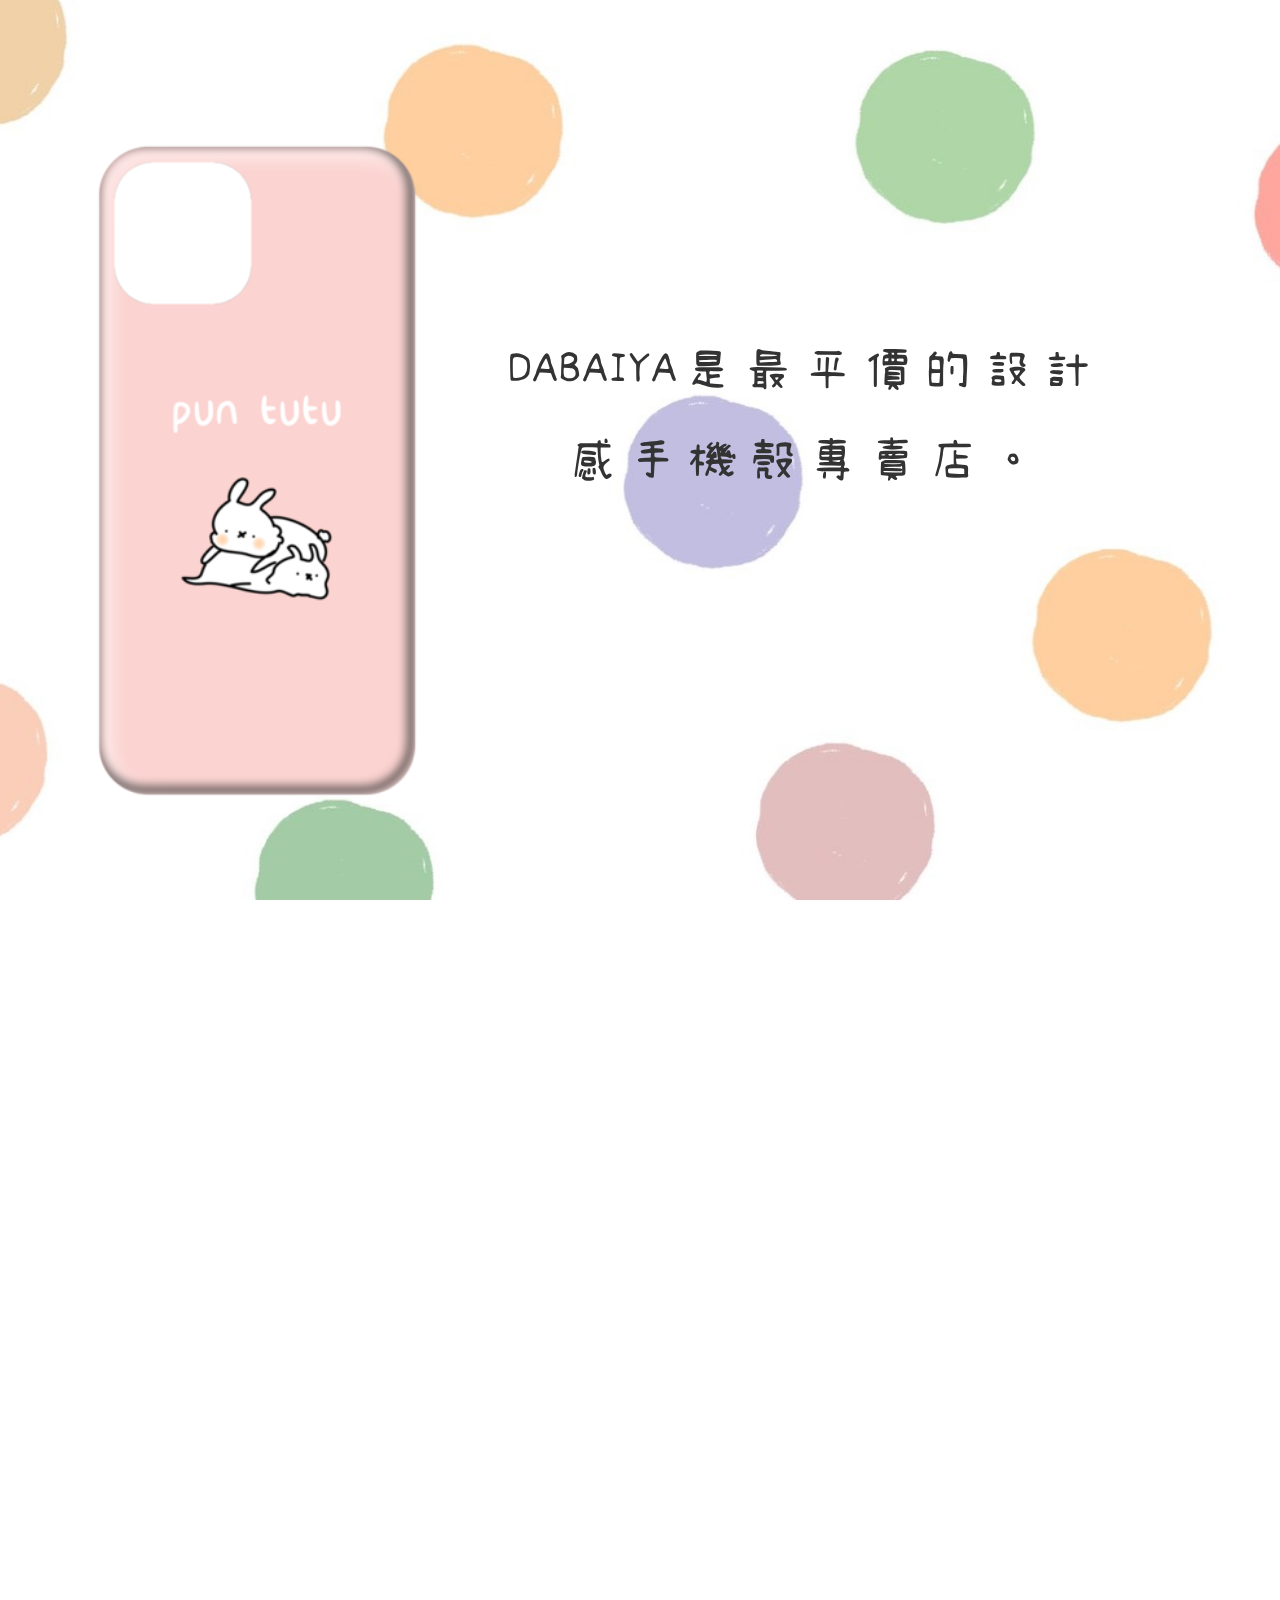
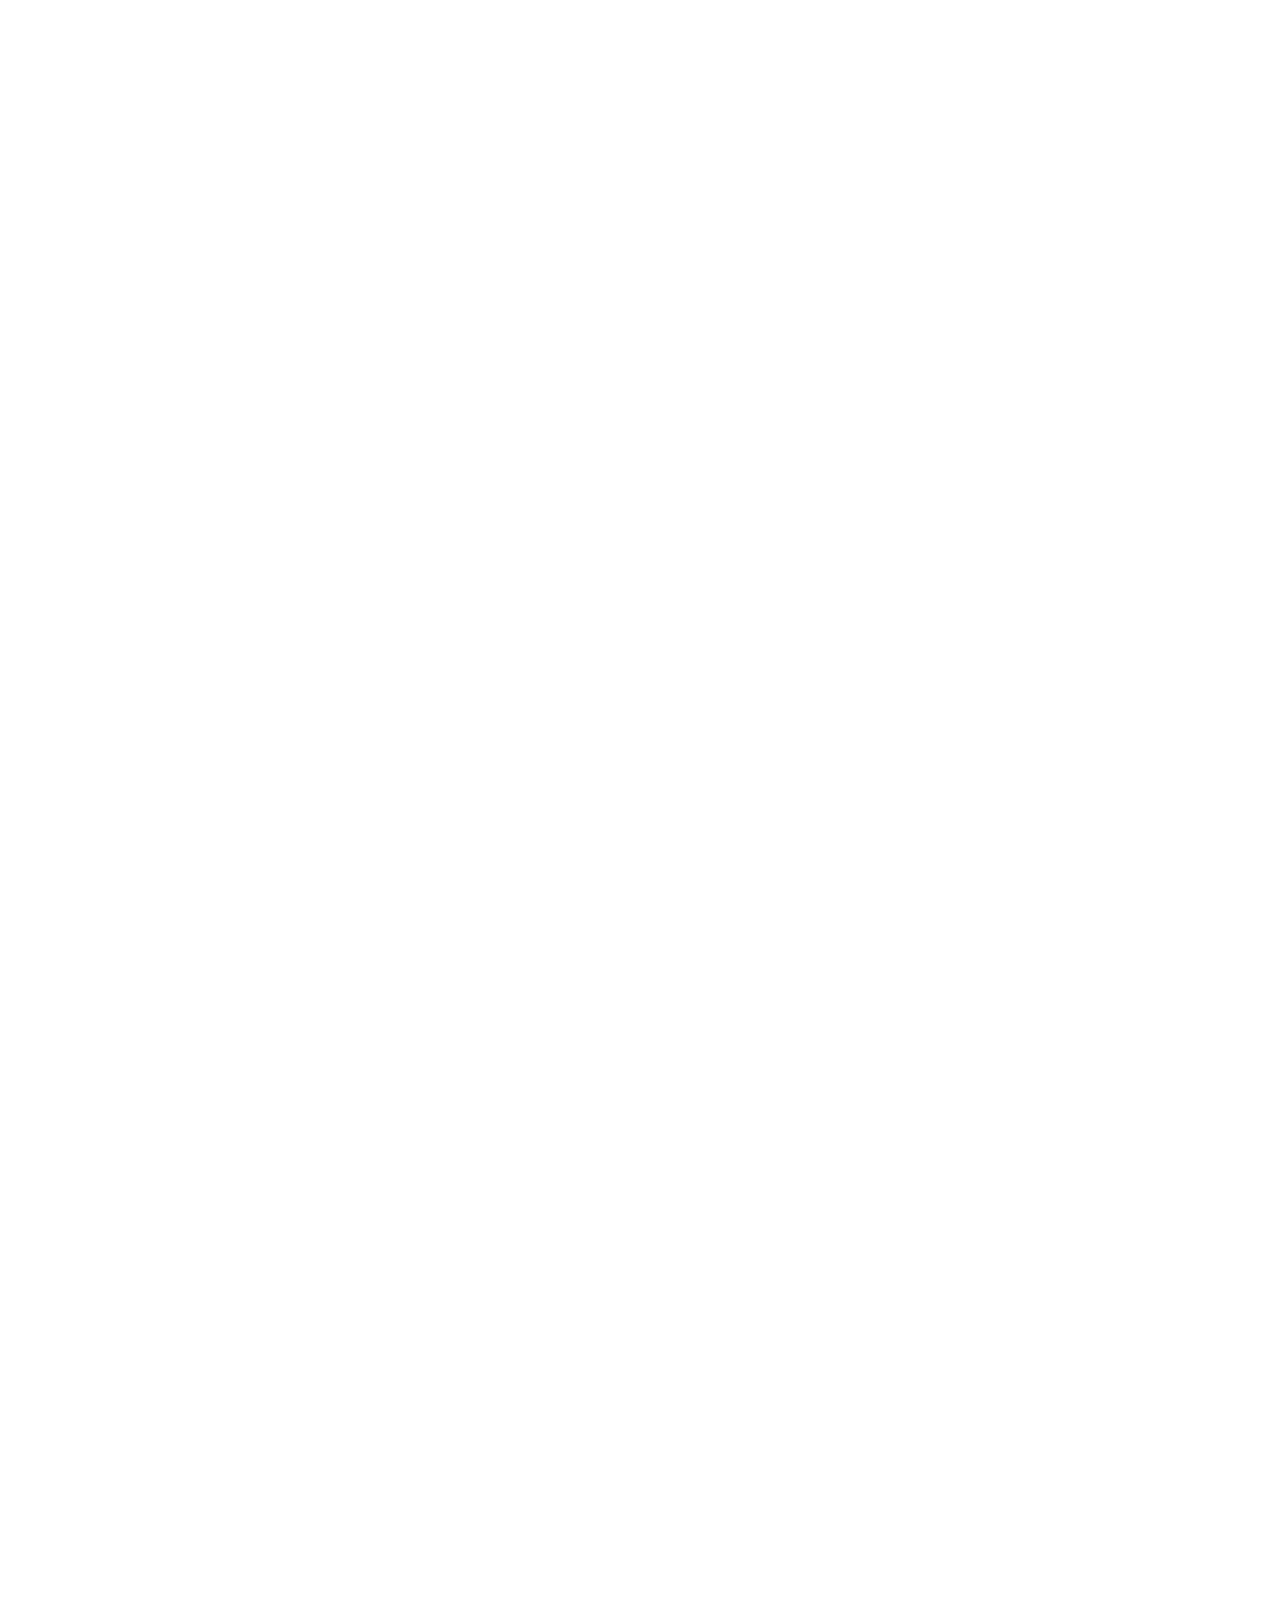
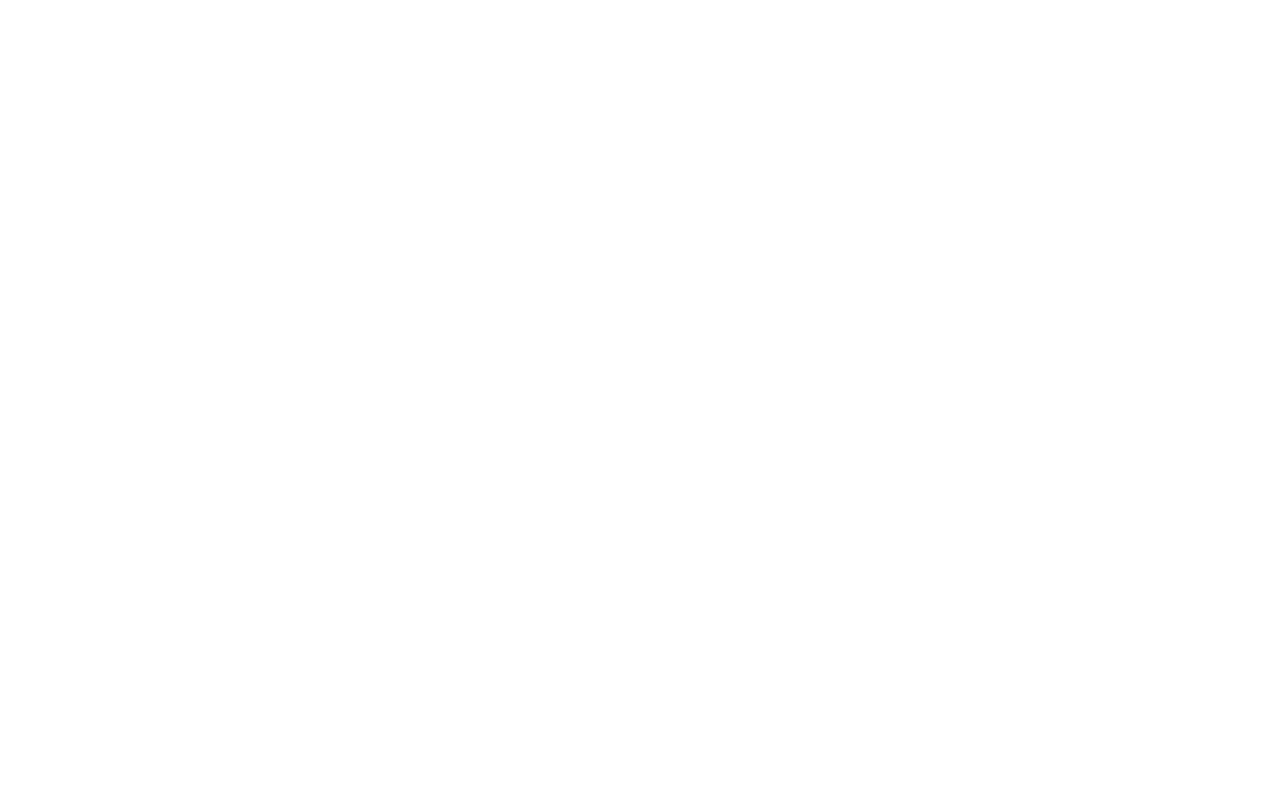
<file: intro.html>
<!DOCTYPE html>
<html lang="en">

<head>
    <meta charset="UTF-8">
    <meta http-equiv="X-UA-Compatible" content="IE=edge">
    <meta name="viewport" content="width=device-width, initial-scale=1, minimum-scale=1, maximum-scale=1">
    <title>DABAIYA-介紹</title>
    <script src="js/jquery-3.6.0.min.js"></script>
    <link rel="stylesheet" href="css/base.css">
    <link rel="stylesheet" href="css/intro.css">
    <script src="js/intro.js"></script>
</head>

<body>
    <div id="sticky">
        <!-- 手機殼 -->
        <div class="phoneShow">
            <div class="phone">
                <img src="images/puntutu2.PNG" alt="" class="case1">
                <img src="images/flower.PNG" alt="" class="case2">
                <img src="images/cockatile.PNG" alt="" class="case3">
            </div>
            <p class="phoneIntro">
                DABAIYA是最平價的設計感手機殼專賣店。
            </p>
        </div>
        <!-- 設計師 -->
        <div class="designer">
            <p class="designIntro">
                多位設計師合作，打造最具質感的手機殼。
            </p>
            <div class="wrapper">
                <div class="outer">
                    <div class="card" style="--delay:-1;">
                        <div class="content">
                            <div class="img"><img src="images/1/3.png" alt=""></div>
                            <div class="details">
                                <span class="name">PotatoAtHome</span>
                                <p>貼圖設計師 & 插畫家</p>
                            </div>
                        </div>
                    </div>
                    <div class="card" style="--delay:0;">
                        <div class="content">
                            <div class="img"><img src="images/7/1.png" alt=""></div>
                            <div class="details">
                                <span class="name">山光潭影bibi</span>
                                <p>YouTuber & 貼圖設計師</p>
                            </div>
                        </div>
                    </div>
                    <div class="card" style="--delay:1;">
                        <div class="content">
                            <div class="img"><img src="images/12/1.png" alt=""></div>
                            <div class="details">
                                <span class="name">墨汁羊</span>
                                <p>水墨藝術家 & 設計師</p>
                            </div>
                        </div>
                    </div>
                    <div class="card" style="--delay:2;">
                        <div class="content">
                            <div class="img"><img src="images/5/1.png" alt=""></div>
                            <div class="details">
                                <span class="name">貝貝</span>
                                <p>工程師 & 插畫家</p>
                            </div>
                        </div>
                    </div>
                    <div class="card" style="--delay:2;">
                        <div class="content">
                            <div class="img"><img src="images/6/1.png" alt=""></div>
                            <div class="details">
                                <span class="name">花</span>
                                <p>獨立遊戲開發 & 設計師</p>
                            </div>
                        </div>
                    </div>
                </div>
            </div>
        </div>
        <!-- 流程 -->
        <div class="bar">
            <h1>如何購買？</h1>
            <br>
            <div class="process-wrapper">
                <div id="progress-bar-container">
                    <ul>
                        <li class="step step01 active">
                            <div class="step-inner">挑選</div>
                        </li>
                        <li class="step step02">
                            <div class="step-inner">搭配</div>
                        </li>
                        <li class="step step03">
                            <div class="step-inner">下訂</div>
                        </li>
                        <li class="step step04">
                            <div class="step-inner">配送</div>
                        </li>
                        <li class="step step05">
                            <div class="step-inner">送達</div>
                        </li>
                    </ul>

                    <div id="line">
                        <div id="line-progress"></div>
                    </div>
                </div>

                <div id="progress-content-section">
                    <div class="section-content discovery active">
                        <h2>挑選喜歡的設計殼</h2>
                        <p>DABAIYA有最多樣化的手機殼供您選擇！讓您的手機殼與眾不同是我們和設計師的心願！</p>
                    </div>

                    <div class="section-content strategy">
                        <h2>自由搭配心儀的手機殼顏色</h2>
                        <p>在DABAIYA精心為您挑選的殼色中，您可以自由搭配喜歡的殼色！更多的殼色也正在陸續推出中！</p>
                    </div>

                    <div class="section-content buy">
                        <h2>官網直接下訂</h2>
                        <p>直接官網下訂，品質保證，售後服務有保障！</p>
                    </div>

                    <div class="section-content transport">
                        <h2>最安全迅速的宅配</h2>
                        <p>DAIBAYA嚴格把關運送品質，讓您的手機殼安全送達。</p>
                    </div>

                    <div class="section-content arrive">
                        <h2>貨到付款超安心</h2>
                        <p>為了保障您的權益，DABAIYA提供完整的貨到付款、退換貨服務！</p>
                    </div>
                </div>
            </div>
        </div>
        <div class="last">
            <h1>你還在等什麼？</h1>
            <div class="logo">DABAIYA</div>
            <a href="index.html">馬上開始選購！</a>
        </div>
    </div>
</body>

</html>
</file>
<file: css/base.css>
* {
    margin: 0;
    padding: 0;
    /*css3盒模型*/
    box-sizing: border-box;
}
em, i {
    font-style: normal;
}

li {
    list-style: none;
}

img {
    border: 0;
    /*解決空白縫隙+居中*/
    vertical-align: middle;
}

button {
    /*鼠標經過button變手指*/
    cursor: pointer;
}
button, input {
    /*去掉默認邊框*/
    border: 0;
    /*去掉按搜索框後顯示的邊框*/
    outline: none;
}

a {
    text-decoration: none;
    color: black;
}
body {
    /*CSS抗文字鋸齒*/
    -webkit-font-smoothing: antialiased;
    font: 12px/1.5 Microsoft YaHei; /*字體大小/行高(相對字體大小)，字型*/
} 
h1, h2, h3, h4, h5, h6 {
    font-weight: normal;
}

/*清除浮動*/
.clearfix:after {
    content: "";
    display: block;
    height: 0;
    clear: both;
    visibility: hidden;
   }
   /*IE6，7*/
   .clearfix { 
    *zoom: 1;
   }
</file>
<file: css/intro.css>
@font-face {
    font-family: 'JasonHandwriting3';
    src: url('../JasonHandwriting3.ttf') format('truetype');
    font-weight: normal;
    font-style: normal;
}
/* google字形 */
@import url('https://fonts.googleapis.com/css2?family=Noto+Sans+TC&display=swap');
body {
    margin: 0;
    background-color: #fff;
    height: 4000px;
    width: 100vw;
    font-family: 'JasonHandwriting3','Noto Sans TC', sans-serif;
    color: #333;
    cursor: url("../images/cursor2.png"), auto!important;
  }
  a:hover, button:hover{
    cursor: url("../images/pointer.png"), auto!important;
  }
  
  #sticky {
    position: fixed;
    top: 0;
    width: 100vw;
    height: 100vh;
    display: flex;
    justify-content: center;
    align-items: center;
    background: url("../images/color.jpg") center center fixed no-repeat;
    background-size: cover;
  }
  /* 手機 */
  .phoneShow {
    position: relative;
    display: flex;
    justify-content: center;
    align-items: center;
    flex-wrap: wrap;
    width: 100vw;
    height: 800px;
  }
  .phoneShow .phone {
    position: relative;
    transform: translate(0, -260%);
    max-width: 325px;
    width: 35%;
    height: 100px;
    opacity: 1;
}
.phoneShow .phone img:nth-child(1) {
    position: absolute;
    left: 0;
    top: -0.6%;
    width: 100%;
    z-index: 2;
    display: block;
}
.phoneShow .phone img:nth-child(2) {
    position: absolute;
    left: 0.5%;
    top: 2%;
    width: 100.3%;
    z-index: 2;
    display: none;
}
.phoneShow .phone img:nth-child(3) {
    position: absolute;
    left: 0;
    top: -0.6%;
    width: 99.5%;
    z-index: 2;
    display: none;
}
.phoneShow  p.phoneIntro {
    position: relative;
    display: flex;
    flex-wrap: wrap;
    margin: 0 5%;
    /* max-width: 600px; */
    width: 50%;
    transform: translateY(-20%);
    opacity: 1;
    font-size: 5em;
    text-align: center;
    display: inline-block;
  }
  
  p.right {
    right: 50%;
  }
  
  /* 設計師 */
  .designer {
    display: flex;
    position:absolute;
    top: 0;
    left: 0;
    justify-content: space-around;
    align-items: center;
    flex-wrap: wrap;
    width: 100%;
    height: 100%;
    padding: 0;
  }
  .designer .designIntro {
    position: relative;
    font-size: 5em;
    width: 45%;
    opacity: 0;
  }
  .wrapper {
    width: 45%;
    position: relative;
    opacity: 0;
  }
  .wrapper .outer{
    position: relative;
    display: flex;
    align-items: center;
    justify-content: center;
    width: 100%;
  }
  .wrapper .card{
    background: #fff;
    width: 90%;
    display: flex;
    align-items: center;
    padding: 5.9%;
    opacity: 0;
    pointer-events: none;
    position: absolute;
    justify-content: space-between;
    border-radius: 100px 20px 20px 100px;
    box-shadow: 0px 10px 15px rgba(0,0,0,0.1);
    animation: animate 10s linear infinite;
  }
  .outer:hover .card{
    animation-play-state: paused;
  }
  .outer .card:nth-child(1) {
    animation-delay: 0s;
  }
  .outer .card:nth-child(2) {
    animation-delay: 2s;
  }
  .outer .card:nth-child(3) {
    animation-delay: 4s;
  }
  .outer .card:nth-child(4) {
    animation-delay: 6s;
  }
  .outer .card:nth-child(5) {
    animation-delay: 8s;
  }
  .outer .card:nth-child(6) {
    animation-delay: 10s;
  }
  @keyframes animate {
    0%{
      opacity: 0;
      transform: translateY(100%) scale(0.5);
    }
    5%, 20%{
      opacity: 0.4;
      transform: translateY(100%) scale(0.7);
    }
    25%, 40%{
      opacity: 1;
      pointer-events: auto;
      transform: translateY(0%) scale(1);
    }
    45%, 60%{
      opacity: 0.4;
      transform: translateY(-100%) scale(0.7);
    }
    65%, 100%{
      opacity: 0;
      transform: translateY(-100%) scale(0.5);
    }
  }
  .card .content{
    position: relative;
    align-items: center;
    justify-content: center;
    padding: 0;
  }
  .wrapper .card .img{
    display: block;
    position: absolute;
    top: -28%;
    margin-left: -3%;
    height: 80px;
    width: 80px;
    position: absolute;
    left: -5px;
    background: #fff;
    border-radius: 50%;
    box-shadow: 0px 0px 5px rgba(0,0,0,0.2);
  }
  .card .img img{
    height: 100%;
    width: 100%;
    border-radius: 50%;
    object-fit: cover;
  }
  .card .details{
    margin-left: 80px;
  }
  .details span{
    font-size: 22px;
  }
  .details p {
    font-size: 18px;
  }

   /* 購買流程 */ 
  .bar {
    position: absolute;
    width: 100%;
    top: 0;
    left: 0;
    /* 確保不被壓住可以按 */
    z-index: 2;
  }
  .bar h1 {	 	
    font-size: 5em;  
    margin-top:125px;
    text-align:center;
    line-height:23px;
    opacity: 0;
  }
  
  .process-wrapper {
    max-width:1080px;
    margin: auto;
    opacity: 0;
  }
  
  #progress-bar-container {
    position:relative;
    width:90%;
    margin:auto;
    height:100px;
    margin-top:65px;
  }
  
  #progress-bar-container ul {
    padding:0;
    margin:0;
    padding-top:15px;
    z-index:9999;
    position:absolute;
    width:100%;
    margin-top:-40px
  }
  /* 空圓 */
  #progress-bar-container li:before {
    cursor: url("../images/pointer.png"), auto!important;
    content:" ";
    display:block;
    margin:auto;
    width:30px;
    height:30px;
    border-radius:50%;
    border:solid 1px #aaa;
    transition:all ease 0.3s;
       
  }
  /* 滿圓 */
  #progress-bar-container li.active:before, #progress-bar-container li:hover:before {
    border:solid 1px #fff;
    background-color: pink; 
  }
  #progress-bar-container li {
    list-style:none;
    float:left;
    width:20%;
    text-align:center;
    color:#aaa;
    text-transform:uppercase;
    font-size:11px;
    cursor:pointer;
    transition:all ease 0.2s;
    vertical-align:bottom;
    height:60px;
    position:relative;
  }
  /* 進度條文字 */
  #progress-bar-container li .step-inner {
    position:absolute;
    width:100%;
    font-size: 2em;
  }
  
  #progress-bar-container li.active, #progress-bar-container li:hover {
    color:#444;
  }
  
  /* 點 */
  #progress-bar-container li:after {
    cursor: url("../images/pointer.png"), auto!important;
    content:" ";
    display:block;
    width:6px;
    height:6px;
    background:#777;
    margin:auto;
    border:solid 7px #fff;
    border-radius:50%;
    margin-top:40px;
    box-shadow:0 2px 13px -1px rgba(0,0,0,0.3);
    transition:all ease 0.2s;
       
  }
  #progress-bar-container li:hover:after {
    background:#555;
  }
  #progress-bar-container li.active:after {
    background:pink;
  }
  
  /* 線 */
  #progress-bar-container #line {
    width:80%;
    margin:auto;
    background: #eee;
    height:6px;
    position:absolute;
    left:10%;
    top:57px;
    z-index:1;
    border-radius:50px;
    transition:all ease 0.9s;
  }
  
  #progress-bar-container #line-progress {
    content:" ";
    width:3%;
    height:100%;
    background: pink;	 
    background: pink; 
    position:absolute;
    z-index:2;
    border-radius:50px;
    transition:all ease 0.9s;
  }
  /* 文字框 */
  #progress-content-section {
    width:90%;
    margin: auto;
    background: #f3f3f3;
    border-radius: 4px;
  }
  
  #progress-content-section .section-content {
    padding:30px 40px;
    text-align:center;
  }
  
  #progress-content-section .section-content h2 {
    font-size:2em;
    text-transform:uppercase;
    color:#333;
    letter-spacing:1px;
  }
  
  #progress-content-section .section-content p {
    font-size:1.8em;
    line-height:1.8em;
    color:#777;
  }
  
  #progress-content-section .section-content {
    display:none;
    animation: FadeInUp 700ms ease 1;
    animation-fill-mode:forwards;
    transform:translateY(15px);
    opacity:0;
  }
  
  #progress-content-section .section-content.active {
    display:block;
  }
  
  /* 最後 */
  .last {
    width: 100%;
    height: 100%;
    position: absolute;
    top: 0;
    left: 0;
    display: flex;
    justify-content: center;
    align-items: center;
    flex-wrap: wrap;
  }
  .last h1 {
    font-size: 5em;
    width: 100%;
    text-align: center;
    opacity: 0;
  }
  .last .logo {
    font-size: 10em;
    width: 100%;
    text-align: center;
    opacity: 0;
  }
  .last a {
    display: block;
    font-size: 4em;
    width: 100%;
    height: 100px;
    text-align: center;
    opacity: 0;
  }
  .last a:hover {
    color: rgb(255, 116, 116);
  }
  @keyframes FadeInUp {
    0% {
      transform:translateY(15px);
      opacity:0;
    }
    
    100% {
      transform:translateY(0px);
      opacity:1;
    }
  }
  @media screen and (max-width: 1000px) {
    .designer .designIntro, .last h1, .last a,  .phoneShow  p.phoneIntro {
        width: 90%;
        font-size: 28px;
    }
    .phoneShow p.phoneIntro
    {
      transform: translateY(80%);
    }
    .wrapper {
      width: 80%;
      top:-20%;
    }
    .wrapper .card .img {
      width: 60px;
      height: 60px;
    }
    .phoneShow .phone {
      transform: translate(0, -106%);
      width: 270px;
    }
  }
  @media screen and (max-width: 600px)
  {
    #sticky {
      background: url("../images/color2.jpg") center center fixed no-repeat;
      background-size: cover;
    }
    .phoneShow .phone {
      width: 200px;
      transform: translate(0, -69%);
    }
   .phoneShow p.phoneIntro
    {
      transform: translateY(-9%);
    }
    #progress-bar-container li .step-inner {
      font-size: 16px;
    }
    .bar h1 {
      font-size: 28px;
    }
    #progress-content-section .section-content p {
      font-size: 18px;
    }
    #progress-content-section .section-content p {
      top: 7%;
    }
  }
  @media screen and (max-width: 350px)
  {
    .phoneShow .phone {
      width: 150px;
      transform: translate(0, 11%);
    }
  }
  @media screen and (max-width: 450px)
  {
    .wrapper .card .img {
      top: 14%;
      margin-left: 2%;
    }
  }
</file>
